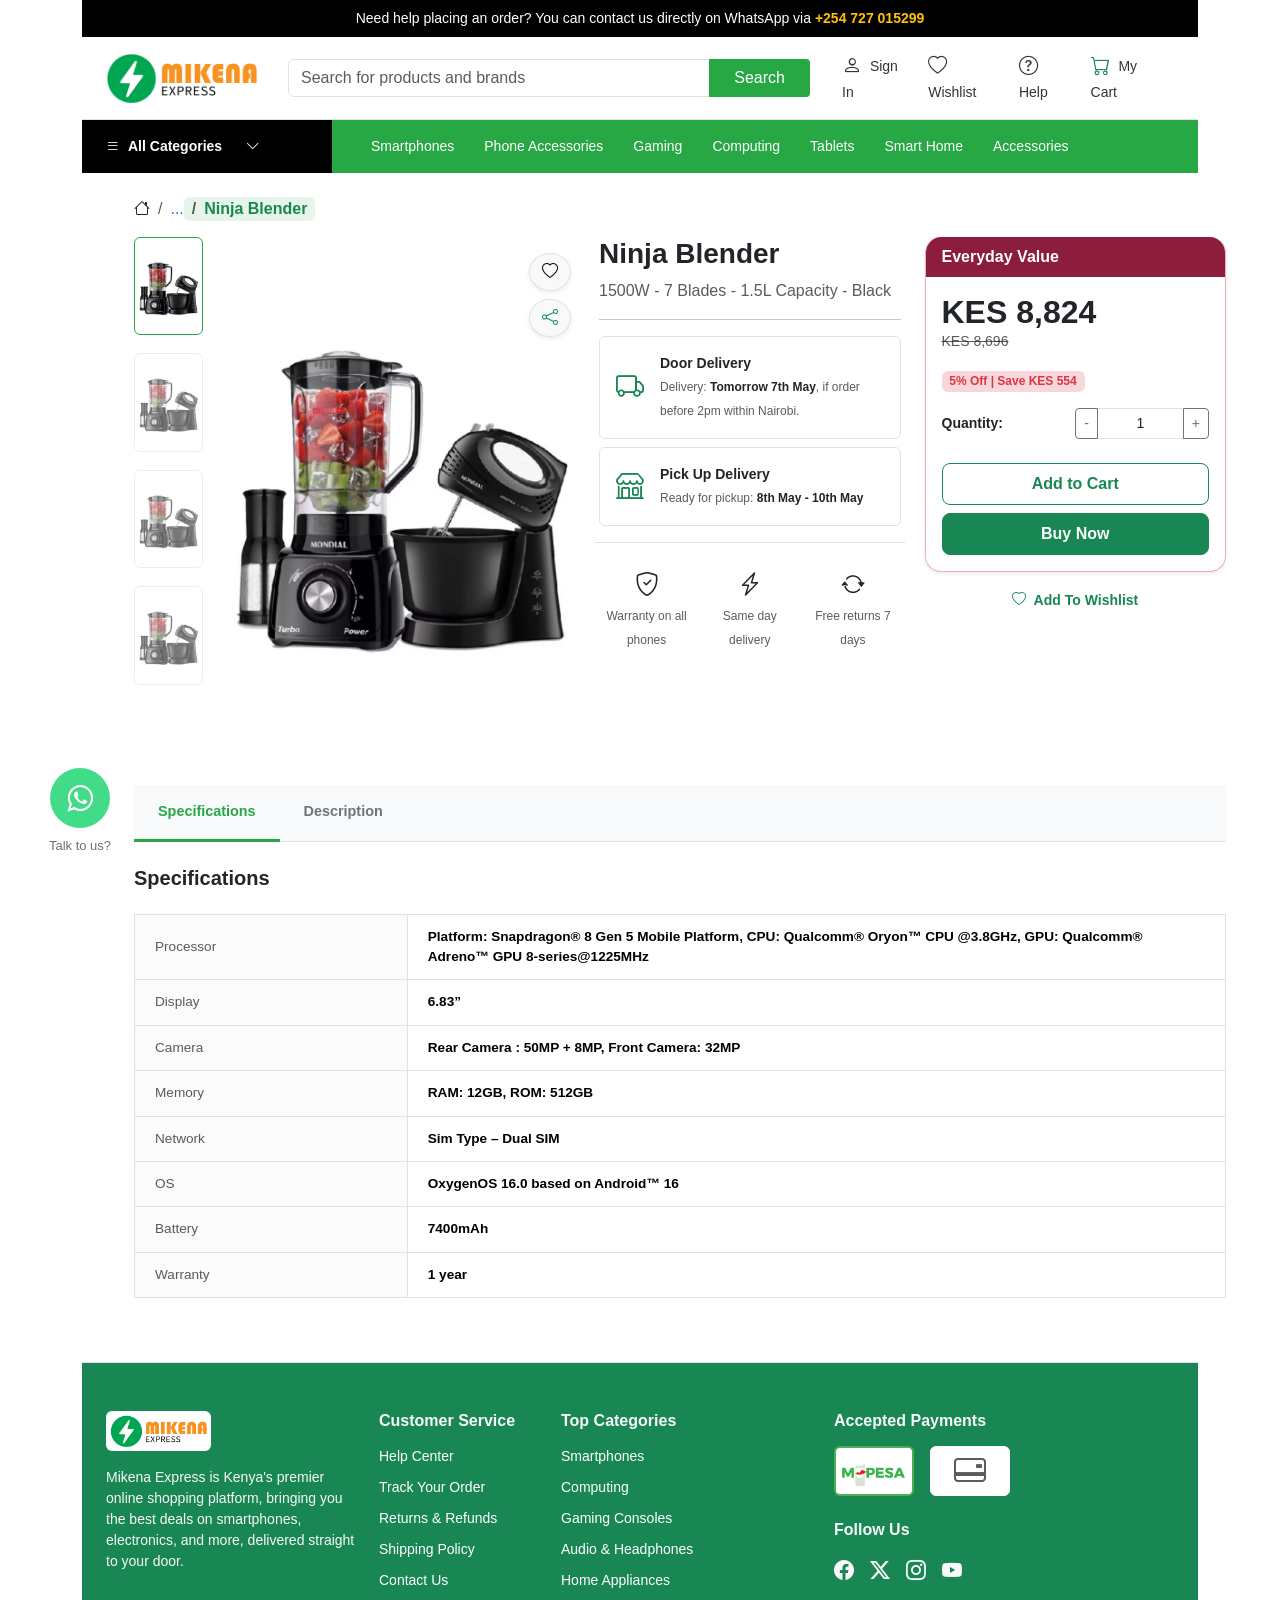
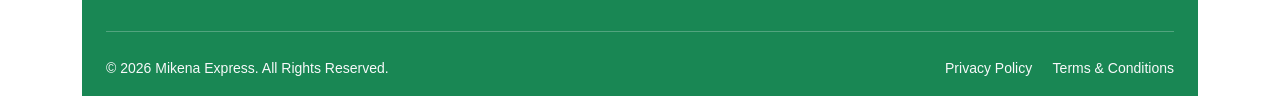
<file: catalog.html>
<!DOCTYPE html>
<html lang="en">
<head>
    <meta charset="UTF-8">
    <meta name="viewport" content="width=device-width, initial-scale=1.0">
    <title>Mikena Express | Your Favourite Online Store</title>
    <!-- Bootstrap 5 CSS -->
    <link href="https://cdn.jsdelivr.net/npm/bootstrap@5.3.0/dist/css/bootstrap.min.css" rel="stylesheet">
    <!-- Bootstrap Icons -->
    <link rel="stylesheet" href="https://cdn.jsdelivr.net/npm/bootstrap-icons@1.11.0/font/bootstrap-icons.css">

    <link rel="stylesheet" href="https://maxcdn.bootstrapcdn.com/font-awesome/4.5.0/css/font-awesome.min.css">

    <link rel="stylesheet" href="style.css">
</head>
<body>

<div class="container">

            <!-- 1. Top Announcement Bar -->
    <div class="top-bar py-2 text-center text-white bg-black small">
        Need help placing an order? You can contact us directly on WhatsApp via <span class="text-warning fw-bold">+254 727 015299</span>
    </div>

    <!-- 2. Main Header (Logo, Search, Icons) -->
    <header class="py-3 border-bottom">
        <div class="container-fluid px-4">
            <div class="row align-items-center">
                <!-- Logo -->
                <div class="col-lg-2 col-md-3">
                    <img src="./Assets/images/brand/logo.png" alt="Masoko" style="height: 50px;">
                </div>
                <!-- Search Bar -->
                <div class="col-lg-6 col-md-5">
                    <div class="input-group">
                        <input type="text" class="form-control" placeholder="Search for products and brands">
                        <button class="btn btn-masoko px-4" type="button">Search</button>
                    </div>
                </div>
                <!-- Account/Cart Icons -->
                <div class="col-lg-4 col-md-4 d-flex justify-content-end align-items-center header-icons">
                    <div class="mx-2"><i class="bi bi-person"></i> Sign In</div>
                    <div class="mx-2"><i class="bi bi-heart"></i> Wishlist</div>
                    <div class="mx-2"><i class="bi bi-question-circle"></i> Help</div>
                    <div class="mx-2 position-relative">
                        <i class="bi bi-cart text-success"></i> My Cart
                    </div>
                </div>
            </div>
        </div>
    </header>



<!-- Update the Navigation Trigger -->
<nav class="nav-categories bg-masoko text-white">
    <div class="container-fluid px-0 d-flex align-items-center">
        <!-- Added data-bs-toggle and data-bs-target -->
        <div class="all-cats py-3 px-4 bg-black d-flex align-items-center" 
             style="cursor: pointer;" 
             data-bs-toggle="offcanvas" 
             data-bs-target="#categoryMenu">
            <i class="bi bi-list me-2"></i> <strong>All Categories</strong> <i class="bi bi-chevron-down ms-4"></i>
        </div>
        <div class="sub-nav px-4 d-none d-lg-flex overflow-auto">
                <a href="#">Smartphones</a>
                <a href="#">Phone Accessories</a>
                <a href="#">Gaming</a>
                <a href="#">Computing</a>
                <a href="#">Tablets</a>
                <a href="#">Smart Home</a>
                <a href="#">Accessories</a>
            </div>
    </div>
</nav>

<!-- The Offcanvas Sidebar -->
<div class="offcanvas offcanvas-start" tabindex="-1" id="categoryMenu" aria-labelledby="categoryMenuLabel">
  <div class="offcanvas-header border-bottom">
    <h5 class="offcanvas-title fw-bold text-success" id="categoryMenuLabel">SHOP BY CATEGORY</h5>
    <button type="button" class="btn-close" data-bs-dismiss="offcanvas" aria-label="Close"></button>
  </div>
  <div class="offcanvas-body p-0">
    <div class="list-group list-group-flush side-menu">
      
      <!-- Phones Section -->
      <div class="menu-section-header">PHONES & ACCESSORIES</div>
      <a href="#" class="list-group-item list-group-item-action d-flex justify-content-between align-items-center">
        Accessories <i class="bi bi-chevron-right small"></i>
      </a>
      <a href="#" class="list-group-item list-group-item-action d-flex justify-content-between align-items-center">
        Tablets <i class="bi bi-chevron-right small"></i>
      </a>
      <a href="#" class="list-group-item list-group-item-action d-flex justify-content-between align-items-center border-bottom-bold">
        Mobile Phones <i class="bi bi-chevron-right small"></i>
      </a>

      <!-- Gaming Section -->
      <div class="menu-section-header">GAMING</div>
      <a href="#" class="list-group-item list-group-item-action d-flex justify-content-between align-items-center">
        Gaming Consoles <i class="bi bi-chevron-right small"></i>
      </a>
      <a href="#" class="list-group-item list-group-item-action d-flex justify-content-between align-items-center border-bottom-bold">
        Games <i class="bi bi-chevron-right small"></i>
      </a>

      <!-- Shop by Brand -->
      <div class="menu-section-header">SHOP BY BRAND</div>
      <a href="#" class="list-group-item list-group-item-action d-flex justify-content-between align-items-center">
        realme <i class="bi bi-chevron-right small"></i>
      </a>
      <a href="#" class="list-group-item list-group-item-action d-flex justify-content-between align-items-center">
        DJI <i class="bi bi-chevron-right small"></i>
      </a>
    </div>
  </div>
</div>






</section>
<div class="container mt-4">
    <!-- Breadcrumb -->
    <nav aria-label="breadcrumb">
        <ol class="breadcrumb small">
            <li class="breadcrumb-item"><i class="bi bi-house"></i></li>
            <li class="breadcrumb-item"><a href="#" class="text-decoration-none">...</a></li>
            <li class="breadcrumb-item active text-success fw-bold bg-success-subtle px-2 rounded">Ninja Blender</li>
        </ol>
    </nav>

    <div class="row">
        <!-- 1. Image Gallery -->
        <div class="col-lg-1 col-md-2 d-none d-md-block">
            <div class="d-flex flex-column gap-2 thumb-gallery">
                <img src="./Assets/images/products/blender.png" class="img-thumbnail border-success active" alt="Thumb">
                <img src="./Assets/images/products/blender.png" class="img-thumbnail" alt="Thumb">
                <img src="./Assets/images/products/blender.png" class="img-thumbnail" alt="Thumb">
                <img src="./Assets/images/products/blender.png" class="img-thumbnail" alt="Thumb">
            </div>
        </div>

        <!-- 2. Main Product Image -->
        <div class="col-lg-4 col-md-5 position-relative text-center">
            <img src="./Assets/images/products/blender.png" class="img-fluid main-view" alt="OnePlus 15R">
            <!-- Floating Social/Heart -->
            <div class="position-absolute top-0 end-0 d-flex flex-column gap-2 pe-3 pt-3">
                <button class="btn btn-light rounded-circle shadow-sm border"><i class="bi bi-heart"></i></button>
                <button class="btn btn-light rounded-circle shadow-sm border text-success"><i class="bi bi-share"></i></button>
            </div>
        </div>

        <!-- 3. Product Info & Buy Box -->
        <div class="col-lg-7 col-md-5">
            <div class="row">
                <!-- Middle Details -->
                <div class="col-lg-6">
                    <h3 class="fw-bold">Ninja Blender</h3>
                    <p class="text-muted">1500W - 7 Blades - 1.5L Capacity - Black</p>
                    <hr>
                    
                    <!-- Delivery Info Cards -->
                    <div class="delivery-info border rounded p-3 mb-2 d-flex align-items-center gap-3">
                        <i class="bi bi-truck fs-3 text-success"></i>
                        <div>
                            <span class="fw-bold d-block small">Door Delivery</span>
                            <span class="text-muted extra-small">Delivery: <strong class="text-dark">Tomorrow 7th May</strong>, if order before 2pm within Nairobi.</span>
                        </div>
                    </div>
                    <div class="delivery-info border rounded p-3 mb-4 d-flex align-items-center gap-3">
                        <i class="bi bi-shop fs-3 text-success"></i>
                        <div>
                            <span class="fw-bold d-block small">Pick Up Delivery</span>
                            <span class="text-muted extra-small">Ready for pickup: <strong class="text-dark">8th May - 10th May</strong></span>
                        </div>
                    </div>

                    <!-- Trust Badges -->
                    <div class="row text-center g-2 border-top pt-3">
                        <div class="col-4">
                            <i class="bi bi-shield-check d-block fs-4"></i>
                            <span class="extra-small text-muted">Warranty on all phones</span>
                        </div>
                        <div class="col-4">
                            <i class="bi bi-lightning-charge d-block fs-4"></i>
                            <span class="extra-small text-muted">Same day delivery</span>
                        </div>
                        <div class="col-4">
                            <i class="bi bi-arrow-repeat d-block fs-4"></i>
                            <span class="extra-small text-muted">Free returns 7 days</span>
                        </div>
                    </div>
                </div>

                <!-- Right Purchase Sidebar -->
                <div class="col-lg-6">
                    <div class="card border-danger-subtle buy-card shadow-sm rounded-4 overflow-hidden">
                        <div class="bg-maroon text-white p-2 px-3 fw-bold">Everyday Value</div>
                        <div class="card-body">
                            <h2 class="fw-bold mb-0">KES 8,824</h2>
                            <p class="text-muted text-decoration-line-through small">KES 8,696</p>
                            <span class="badge bg-danger-subtle text-danger mb-3">5% Off | Save KES 554</span>
                            
                            <!-- Bonga Points -->
                            <!-- <div class="border-top pt-3 border-bottom pb-3 mb-3 text-center">
                                <span class="small text-muted px-2 bg-white bonga-label">Or Redeem</span>
                                <p class="small mb-1"><strong class="text-success">BONGA</strong> Equivalent to <strong>276,053 Points</strong></p>
                                <a href="#" class="text-success extra-small">Check how much you can save.</a>
                            </div> -->

                            <!-- Quantity -->
                            <div class="d-flex justify-content-between align-items-center mb-4">
                                <span class="small fw-bold">Quantity:</span>
                                <div class="input-group input-group-sm w-50">
                                    <button class="btn btn-outline-secondary">-</button>
                                    <input type="text" class="form-control text-center" value="1">
                                    <button class="btn btn-outline-secondary">+</button>
                                </div>
                            </div>

                            <!-- Insurance Box -->
                            <!-- <div class="insurance-box border border-success-subtle rounded p-2 mb-3 position-relative">
                                <span class="badge bg-success-subtle text-success position-absolute top-0 end-0 m-1">Recommended</span>
                                <p class="extra-small mb-2 fw-bold">Device Insurance:</p>
                                <p class="extra-small text-muted lh-sm">Add Comprehensive Insurance for <strong class="text-dark">KES 4,969 Annually.</strong> <a href="#" class="text-dark">Learn More</a></p>
                                <div class="d-flex gap-3">
                                    <div class="form-check extra-small">
                                        <input class="form-check-input" type="radio" name="ins" checked>
                                        <label class="form-check-label">Add Insurance</label>
                                    </div>
                                    <div class="form-check extra-small">
                                        <input class="form-check-input" type="radio" name="ins">
                                        <label class="form-check-label">No Insurance</label>
                                    </div>
                                </div>
                            </div> -->

                            <button class="btn btn-outline-success w-100 mb-2 py-2 fw-bold rounded-3">Add to Cart</button>
                            <button class="btn btn-success w-100 py-2 fw-bold rounded-3">Buy Now</button>
                        </div>
                    </div>
                    <div class="mt-3 text-center">
                        <a href="#" class="text-success text-decoration-none small fw-bold"><i class="bi bi-heart me-1"></i> Add To Wishlist</a>
                    </div>
                </div>
            </div>
        </div>
    </div>
</div>

<section>



<style>
    .bg-maroon { background-color: #8c1d3d; }

.extra-small { font-size: 0.75rem; }

.thumb-gallery img {
    cursor: pointer;
    margin-bottom: 10px;
    opacity: 0.6;
    transition: 0.3s;
}

.thumb-gallery img.active, .thumb-gallery img:hover {
    opacity: 1;
    border-color: #28a745 !important;
}

.main-view {
    max-height: 500px;
    object-fit: contain;
}

/* Buy Card Sidebar Styling */
.buy-card {
    border-top: none;
}

.bonga-label {
    position: relative;
    top: -25px;
}

.insurance-box {
    background-color: #f0fff4;
}

.delivery-info {
    transition: 0.2s;
    cursor: pointer;
}

.delivery-info:hover {
    background-color: #f8f9fa;
    border-color: #28a745 !important;
}

/* Customizing Bootstrap Breadcrumb for Masoko Style */
.bg-success-subtle {
    background-color: #e6f4ea !important;
}
</style>




    <section class="container mt-5">
    <!-- Tab Navigation -->
    <ul class="nav nav-tabs custom-tabs border-0 bg-light" id="productTab" role="tablist">
        <li class="nav-item" role="presentation">
            <button class="nav-link active fw-bold px-4 py-3" id="specs-tab" data-bs-toggle="tab" data-bs-target="#specs" type="button" role="tab">Specifications</button>
        </li>
        <li class="nav-item" role="presentation">
            <button class="nav-link fw-bold px-4 py-3" id="description-tab" data-bs-toggle="tab" data-bs-target="#description" type="button" role="tab">Description</button>
        </li>
    </ul>

    <!-- Tab Content -->
    <div class="tab-content border-top pt-4" id="productTabContent">
        
        <!-- Specifications Pane -->
        <div class="tab-pane fade show active" id="specs" role="tabpanel">
            <h5 class="fw-bold mb-4">Specifications</h5>
            <div class="table-responsive">
                <table class="table table-bordered align-middle spec-table">
                    <tbody>
                        <tr>
                            <td class="bg-light text-muted w-25">Processor</td>
                            <td class="fw-bold">Platform: Snapdragon® 8 Gen 5 Mobile Platform, CPU: Qualcomm® Oryon™ CPU @3.8GHz, GPU: Qualcomm® Adreno™ GPU 8-series@1225MHz</td>
                        </tr>
                        <tr>
                            <td class="bg-light text-muted">Display</td>
                            <td class="fw-bold">6.83”</td>
                        </tr>
                        <tr>
                            <td class="bg-light text-muted">Camera</td>
                            <td class="fw-bold">Rear Camera : 50MP + 8MP, Front Camera: 32MP</td>
                        </tr>
                        <tr>
                            <td class="bg-light text-muted">Memory</td>
                            <td class="fw-bold">RAM: 12GB, ROM: 512GB</td>
                        </tr>
                        <tr>
                            <td class="bg-light text-muted">Network</td>
                            <td class="fw-bold">Sim Type – Dual SIM</td>
                        </tr>
                        <tr>
                            <td class="bg-light text-muted">OS</td>
                            <td class="fw-bold">OxygenOS 16.0 based on Android™ 16</td>
                        </tr>
                        <tr>
                            <td class="bg-light text-muted">Battery</td>
                            <td class="fw-bold">7400mAh</td>
                        </tr>
                        <tr>
                            <td class="bg-light text-muted">Warranty</td>
                            <td class="fw-bold">1 year</td>
                        </tr>
                    </tbody>
                </table>
            </div>
        </div>

        <!-- Description Pane -->
        <div class="tab-pane fade" id="description" role="tabpanel">
            <h5 class="fw-bold mb-3">Description</h5>
            <div class="description-content">
                <h6 class="fw-bold text-muted small mb-3">Dimensions</h6>
                <div class="row mb-3">
                    <div class="col-12 mb-2">
                        <span class="d-block fw-bold small">Height</span>
                        <span class="text-muted small">163.41 mm</span>
                    </div>
                    <div class="col-12 mb-2">
                        <span class="d-block fw-bold small">Width</span>
                        <span class="text-muted small">77.04 mm</span>
                    </div>
                    <div class="col-12 mb-2">
                        <span class="d-block fw-bold small">Thickness</span>
                        <span class="text-muted small">8.30 mm</span>
                    </div>
                    <div class="col-12 mb-2">
                        <span class="d-block fw-bold small">Weight</span>
                        <span class="text-muted small">214g (Charcoal Black)</span>
                    </div>
                </div>
            </div>
        </div>
    </div>
</section>


<style>
    /* Custom Tabs Styling */
.custom-tabs .nav-link {
    color: #6c757d;
    border: none;
    background: transparent;
    font-size: 0.9rem;
}

.custom-tabs .nav-link.active {
    color: var(--masoko-green) !important;
    background: transparent !important;
    border-bottom: 3px solid var(--masoko-green) !important;
}

/* Table Styling */
.spec-table td {
    padding: 12px 20px;
    font-size: 0.85rem;
    border-color: #dee2e6;
}

.spec-table .bg-light {
    background-color: #fbfbfb !important;
    width: 25%;
}

/* Typography for Description */
.description-content h6 {
    letter-spacing: 0.5px;
    text-transform: capitalize;
}

.description-content .small {
    font-size: 0.85rem;
}
</style>






<footer class="mt-5 bg-success border-top pt-5 pb-3">
    <div class="container-fluid px-4">
        <div class="row g-4">
            <!-- Column 1: About -->
            <div class="col-lg-3 col-md-6">
                <img src="./Assets/images/brand/logo.png" alt="Mikena Express" class="mb-3 bg-white p-1 rounded" style="height: 40px;">
                <p class="small text-light">
                    Mikena Express is Kenya's premier online shopping platform, bringing you the best deals on smartphones, electronics, and more, delivered straight to your door.
                </p>
            </div>

            <!-- Column 2: Quick Links -->
            <div class="col-lg-2 col-md-6">
                <h6 class="fw-bold mb-3 text-light">Customer Service</h6>
                <ul class="list-unstyled small footer-links">
                    <li><a href="#">Help Center</a></li>
                    <li><a href="#">Track Your Order</a></li>
                    <li><a href="#">Returns & Refunds</a></li>
                    <li><a href="#">Shipping Policy</a></li>
                    <li><a href="#">Contact Us</a></li>
                </ul>
            </div>

            <!-- Column 3: Categories -->
            <div class="col-lg-3 col-md-6">
                <h6 class="fw-bold mb-3 text-light">Top Categories</h6>
                <ul class="list-unstyled small footer-links">
                    <li><a href="#">Smartphones</a></li>
                    <li><a href="#">Computing</a></li>
                    <li><a href="#">Gaming Consoles</a></li>
                    <li><a href="#">Audio & Headphones</a></li>
                    <li><a href="#">Home Appliances</a></li>
                </ul>
            </div>

            <!-- Column 4: Payments & Social -->
            <div class="col-lg-4 col-md-6">
                <h6 class="fw-bold mb-3 text-light">Accepted Payments</h6>
                <div class="d-flex align-items-center gap-3 mb-4">
                    <!-- M-Pesa Branding -->
                    <div class="payment-icon mpesa-box">
                        <img src="./Assets/images/brand/mpesa.png" alt="Lipa na M-PESA" class="img-fluid">
                    </div>
                    <!-- Visa/Mastercard placeholders -->
                    <div class="payment-icon">
                        <i class="bi bi-credit-card-2-back fs-2 text-muted"></i>
                    </div>
                </div>

                <h6 class="fw-bold mb-3 text-light">Follow Us</h6>
                <div class="d-flex gap-3 fs-5 text-light">
                    <i class="bi bi-facebook"></i>
                    <i class="bi bi-twitter-x"></i>
                    <i class="bi bi-instagram"></i>
                    <i class="bi bi-youtube"></i>
                </div>
            </div>
        </div>

        <hr class="my-4 text-light opacity-25">

        <!-- Copyright -->
        <div class="row align-items-center">
            <div class="col-md-6">
                <p class="small text-light mb-0">© 2026 Mikena Express. All Rights Reserved.</p>
            </div>
            <div class="col-md-6 text-md-end">
                <a href="#" class="small text-light text-decoration-none me-3">Privacy Policy</a>
                <a href="#" class="small text-light text-decoration-none">Terms & Conditions</a>
            </div>
        </div>
    </div>
</footer>

<style>
    /* Footer Link Styling */
.footer-links li {
    margin-bottom: 10px;
}

.footer-links a {
    color: #ffffff;
    text-decoration: none;
    transition: color 0.2s ease;
}

.footer-links a:hover {
    color: var(--masoko-green);
}

/* Payment Icons */
.payment-icon {
    width: 80px;
    height: 50px;
    display: flex;
    align-items: center;
    justify-content: center;
    border: 1px solid #ffffff;
    border-radius: 6px;
    padding: 5px;
    background: white;
}

.mpesa-box {
    border-color: #4caf50; /* M-Pesa Green border */
    border-width: 2px;
}

.mpesa-box img {
    max-height: 100%;
}

/* Social Icons Hover */
.bi-facebook:hover, .bi-instagram:hover, .bi-twitter-x:hover, .bi-youtube:hover {
    cursor: pointer;
    opacity: 0.7;
}
</style>


<div class="floating_btn">
    <a target="_blank" href="https://wa.me/+254727015299?text=Hello%20Mikena%20Express!%20I%20have%20a%20question%20about%20my%20order.">
      <div class="contact_icon">
        <i class="fa fa-whatsapp my-float"></i>
      </div>
    </a>
    <p class="text_icon">Talk to us?</p>
  </div>

  <style>
    a{
  text-decoration:none;
}
.floating_btn {
  position: fixed;
  bottom: 30px;
  left: 30px;
  width: 100px;
  height: 100px;
  display: flex;
  flex-direction: column;
  align-items:center;
  justify-content:center;
  z-index: 1000;
}

@keyframes pulsing {
  to {
    box-shadow: 0 0 0 30px rgba(232, 76, 61, 0);
  }
}

.contact_icon {
  background-color: #42db87;
  color: #fff;
  width: 60px;
  height: 60px;
  font-size:30px;
  border-radius: 50px;
  text-align: center;
  box-shadow: 2px 2px 3px #999;
  display: flex;
  align-items: center;
  justify-content: center;
  transform: translatey(0px);
  animation: pulse 1.5s infinite;
  box-shadow: 0 0 0 0 #42db87;
  -webkit-animation: pulsing 1.25s infinite cubic-bezier(0.66, 0, 0, 1);
  -moz-animation: pulsing 1.25s infinite cubic-bezier(0.66, 0, 0, 1);
  -ms-animation: pulsing 1.25s infinite cubic-bezier(0.66, 0, 0, 1);
  animation: pulsing 1.25s infinite cubic-bezier(0.66, 0, 0, 1);
  font-weight: normal;
  font-family: sans-serif;
  text-decoration: none !important;
  transition: all 300ms ease-in-out;
}


.text_icon {
  margin-top: 8px;
  color: #707070;
  font-size: 13px;
}
  </style>



</main>









</div>


<!-- Important: Ensure Bootstrap JS is included at the end of the body -->
<script src="https://cdn.jsdelivr.net/npm/bootstrap@5.3.0/dist/js/bootstrap.bundle.min.js"></script>


</body>
</html>
</file>
<file: style.css>
:root {
    --masoko-green: #28a745; /* Safaricom green */
    --masoko-dark: #1a1a1a;
}

body {
    font-family: 'Segoe UI', Tahoma, Geneva, Verdana, sans-serif;

  width: 100vw;
  display: flex;
  align-items: center;
  justify-content: center;
  flex-direction: column;
  overflow-x: hidden;
}


.container{
    margin: 0 40px 0 40px;
    width: 100%;
}


/* Color Helpers */
.bg-masoko { background-color: var(--masoko-green); }
.btn-masoko {
    background-color: var(--masoko-green);
    color: white;
    border-radius: 0 4px 4px 0;
}
.btn-masoko:hover {
    background-color: #218838;
    color: white;
}

/* Header Icons */
.header-icons div {
    font-size: 14px;
    cursor: pointer;
    color: #333;
}
.header-icons i {
    font-size: 1.2rem;
    vertical-align: middle;
    margin-right: 5px;
}

/* Navigation */
.nav-categories {
    font-size: 14px;
}
.all-cats {
    cursor: pointer;
    min-width: 250px;
}
.sub-nav a {
    color: white;
    text-decoration: none;
    padding: 0 15px;
    white-space: nowrap;
    transition: 0.3s;
}
.sub-nav a:hover {
    opacity: 0.8;
}

/* Hero Section */
.hero-banner {
    min-height: 400px;
    background-color: #28a745 !important; /* Fallback */
    border-radius: 12px;
}

/* Styling the dots (Indicators) */
.carousel-indicators [button] {
    width: 10px;
    height: 10px;
    border-radius: 50%;
    background-color: #fff;
    opacity: 0.5;
    margin: 0 5px;
}

.carousel-indicators .active {
    opacity: 1;
    background-color: #fff;
}

/* Ensure the hero banner maintains its shape and color */
.hero-banner {
    min-height: 420px;
    background: linear-gradient(90deg, #28a745 0%, #20c997 100%);
    transition: transform 0.6s ease-in-out;
}

/* Customizing Arrows */
.carousel-control-prev, .carousel-control-next {
    width: 5%;
}

.carousel-control-prev-icon, .carousel-control-next-icon {
    background-color: rgba(0,0,0,0.2);
    border-radius: 50%;
    padding: 20px;
    background-size: 50%;
}

/* Sidebar Styling */
.offcanvas {
    width: 300px !important; /* Matches the narrow look in image */
}

.menu-section-header {
    background-color: #f8f9fa;
    padding: 12px 20px;
    font-size: 0.85rem;
    font-weight: 700;
    color: var(--masoko-green); /* The Safaricom Green */
    letter-spacing: 0.5px;
}

.side-menu .list-group-item {
    padding: 12px 20px;
    font-size: 0.9rem;
    color: #444;
    border-left: none;
    border-right: none;
    border-color: #eee;
}

.side-menu .list-group-item:hover {
    background-color: #f1f1f1;
    color: var(--masoko-green);
}

.side-menu .bi-chevron-right {
    font-size: 0.7rem;
    color: #999;
}

/* Optional: Add a thicker border between major sections */
.border-bottom-bold {
    border-bottom: 2px solid #eee !important;
}



/* shop by categories  */
/* Category Card Styling */
.category-img-wrapper {
    aspect-ratio: 1 / 1; /* Keeps images perfectly square */
    overflow: hidden;
    background-color: #f8f9fa;
    transition: transform 0.3s ease;
    cursor: pointer;
}

.category-img-wrapper img {
    width: 100%;
    height: 100%;
    object-fit: contain; /* Ensures image fills the square without stretching */
}

.category-card:hover .category-img-wrapper {
    transform: translateY(-5px); /* Subtle lift effect on hover */
}

/* Hide Scrollbar for cleaner look but keep scrolling functional */
.hide-scrollbar::-webkit-scrollbar {
    display: none;
}
.hide-scrollbar {
    -ms-overflow-style: none;
    scrollbar-width: none;
}

/* Navigation Arrow Styling */
.category-arrows button {
    width: 35px;
    height: 35px;
    display: flex;
    align-items: center;
    justify-content: center;
    border: 1px solid #ddd;
    background: white;
    color: #333;
}

.category-arrows button i {
    font-size: 0.8rem;
}

.category-arrows button:hover {
    background-color: var(--masoko-green);
    border-color: var(--masoko-green);
    color: white;
}


/* Card & Image Styling */
.product-card {
    transition: all 0.3s ease;
    border-radius: 12px;
}
.product-card:hover {
    box-shadow: 0 10px 20px rgba(0,0,0,0.05);
}
.product-img {
    height: 200px;
    object-fit: contain;
}

/* Floating Cart Button */
.btn-add-cart {
    bottom: 0px;
    right: 15px;
    border-radius: 8px;
    background: white;
    padding: 8px 12px;
}

/* Out of Stock Logic */
.oos-card {
    opacity: 0.8;
}
.oos-overlay {
    position: absolute;
    top: 50%;
    left: 50%;
    transform: translate(-50%, -50%);
    z-index: 2;
}
.grayscale {
    filter: grayscale(100%);
    opacity: 0.5;
}



/* Typography */
.card-title {
    font-size: 0.9rem;
    color: #333;
    display: -webkit-box;
    -webkit-line-clamp: 2; /* Truncate title after 2 lines */
    -webkit-box-orient: vertical;
    overflow: hidden;
    height: 2.7rem;
}
</file>
